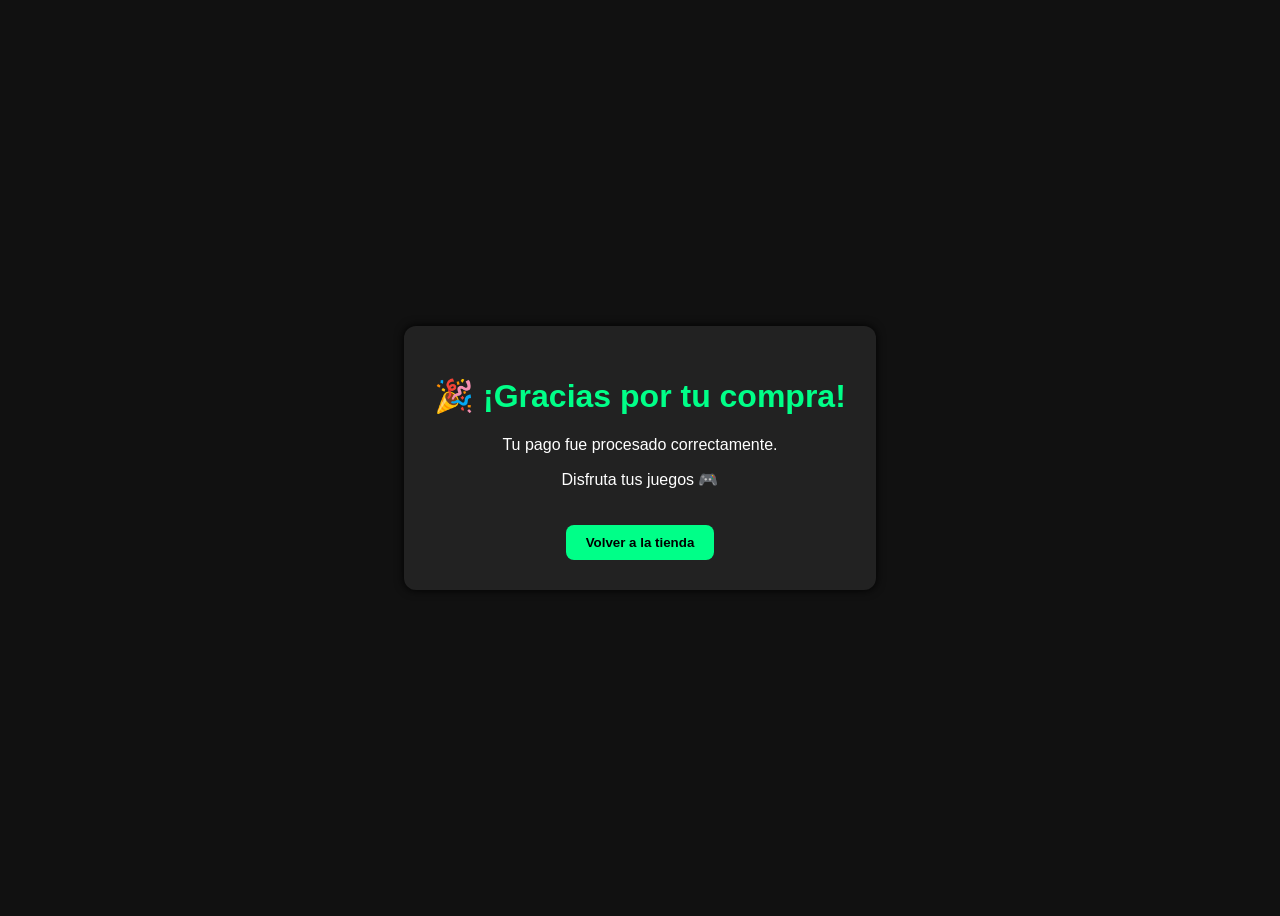
<file: pago.html>
<!DOCTYPE html>
<html lang="es">

<head>
    <meta charset="UTF-8">
    <title>Pago - RetroJuegos</title>
    <style>
        body {
            font-family: Arial;
            background: #111;
            color: white;
            display: flex;
            justify-content: center;
            align-items: center;
            height: 100vh;
            flex-direction: column;
            text-align: center;
        }

        .box {
            background: #222;
            padding: 30px;
            border-radius: 12px;
            box-shadow: 0 0 10px #000;
        }

        h1 {
            color: #00ff88;
        }

        button {
            margin-top: 20px;
            padding: 10px 20px;
            border: none;
            cursor: pointer;
            background: #00ff88;
            color: black;
            font-weight: bold;
            border-radius: 8px;
        }

        button:hover {
            background: #00cc6a;
        }
    </style>
</head>

<body>

    <div class="box">

        <h1>🎉 ¡Gracias por tu compra!</h1>

        <p>Tu pago fue procesado correctamente.</p>
        <p>Disfruta tus juegos 🎮</p>

        <button onclick="volver()">
            Volver a la tienda
        </button>

    </div>

    <script>
        // opcional: limpiar carrito al entrar
        localStorage.removeItem("carrito");

        function volver() {
            window.location.href = "index.html";
        }
    </script>

</body>

</html>
</file>
